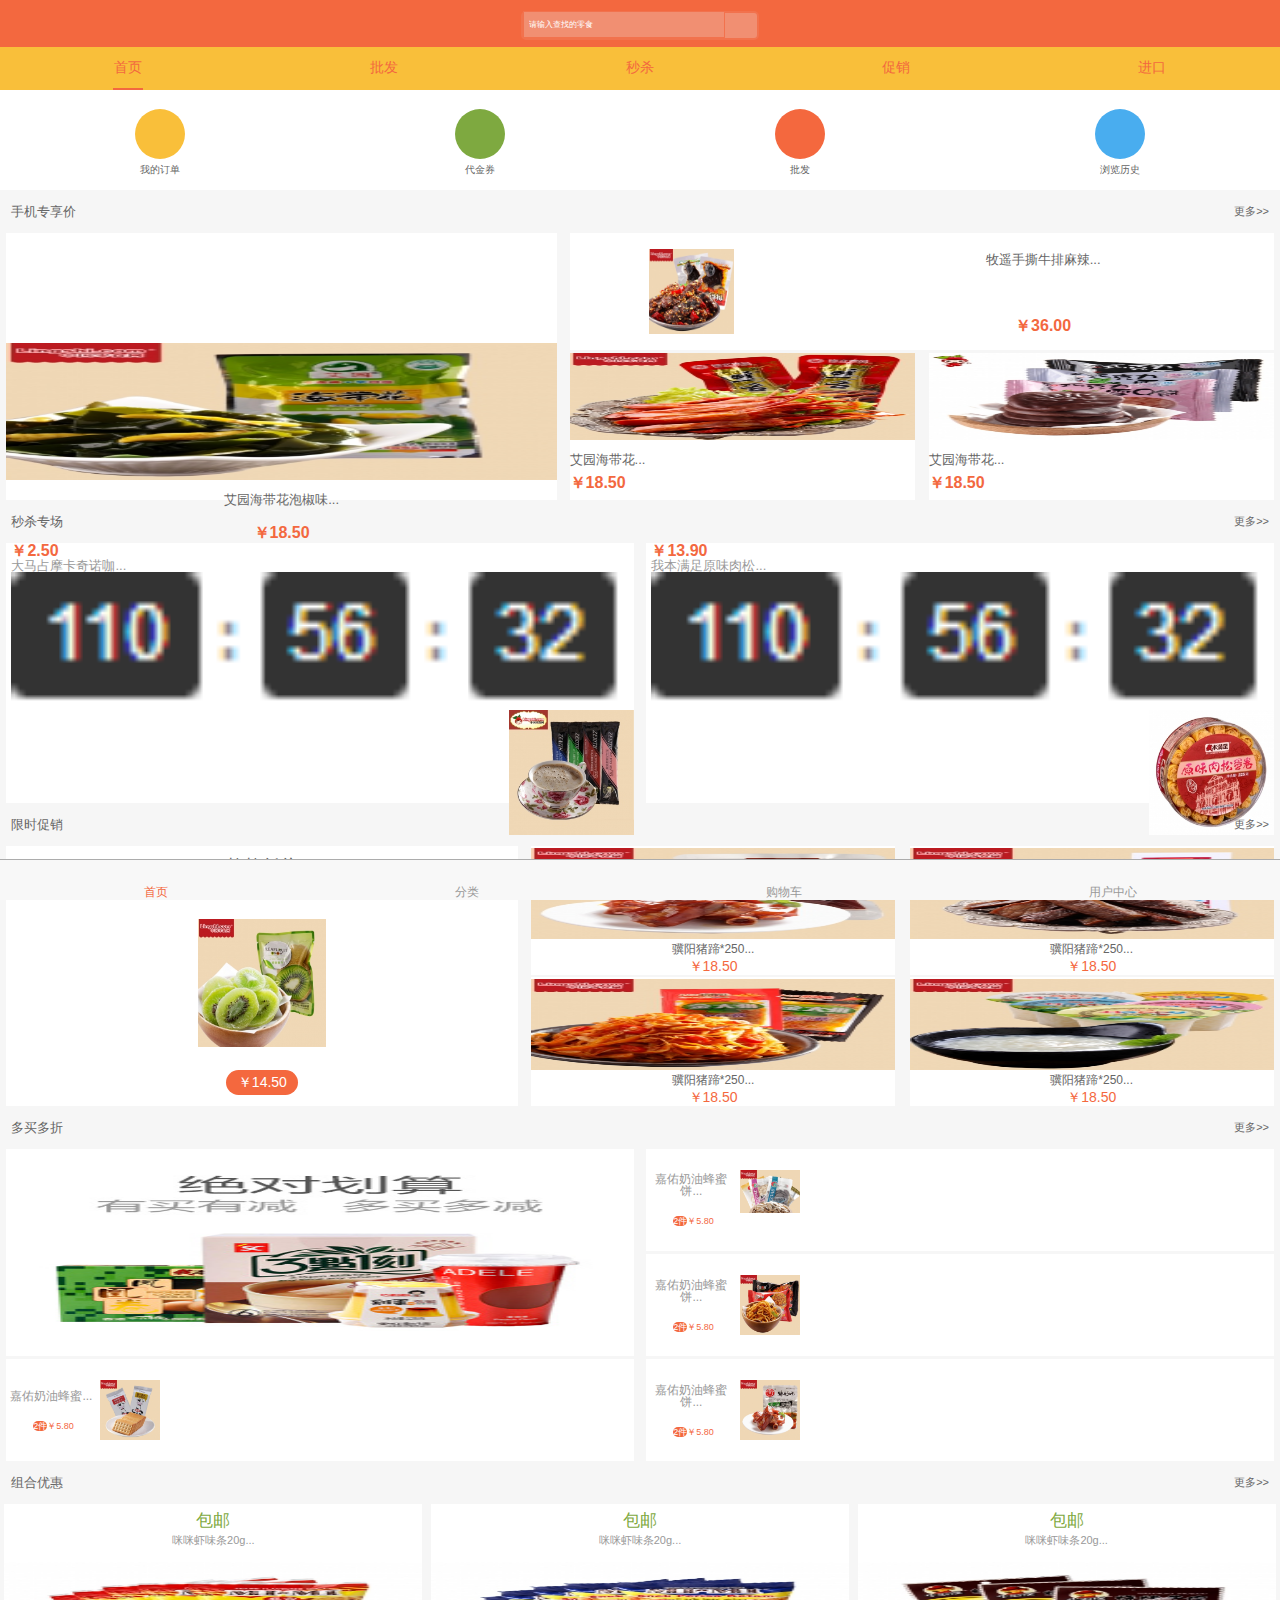
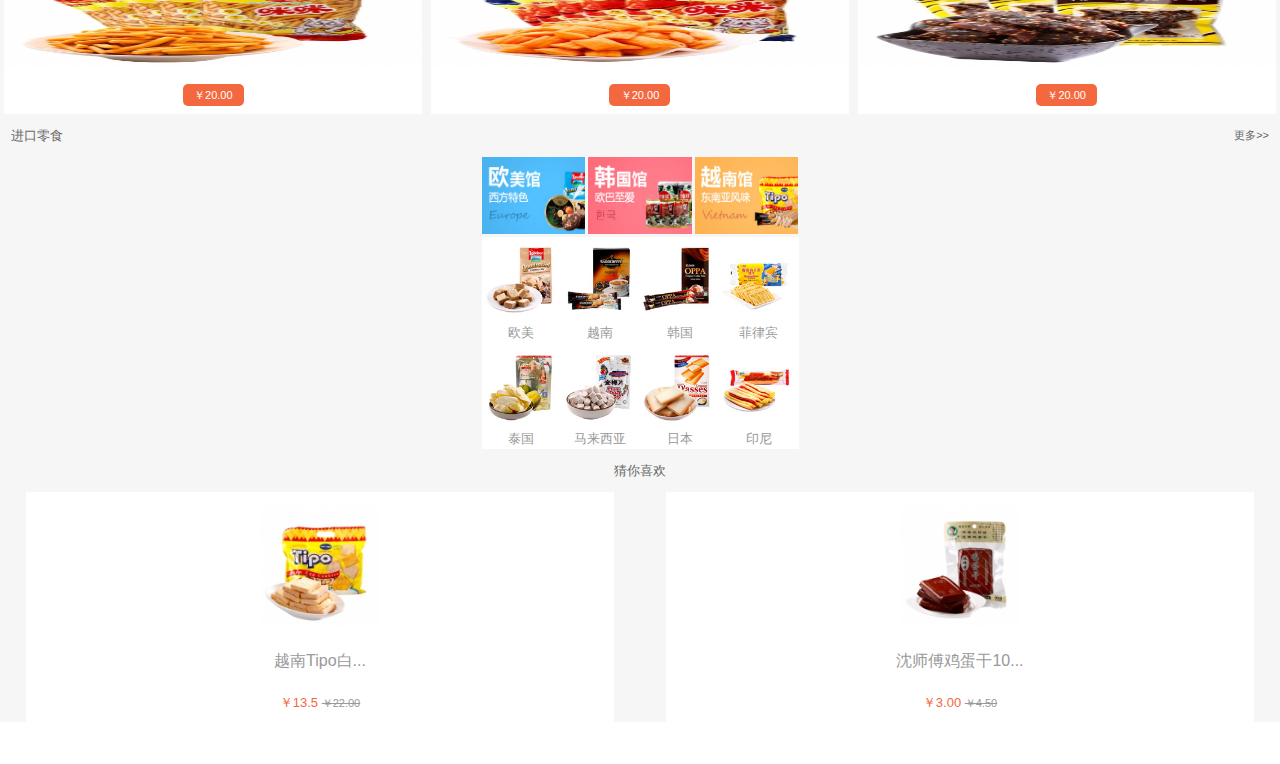
<file: index.html>
<!DOCTYPE html>
<html lang="en">
<head>
	<meta charset="UTF-8">
	<title>花生</title>
	<meta name="viewport" content="width=device-width,user-scalable=no,initial-scale=1.0,maximum-scale=1.0,minimum-scale=1.0">
	<meta http-equiv="X-UA-Compatible" content="ie=edge">
	<script src="js/rem.js"></script>
	<link rel="stylesheet" href="css/index.css">
	<link rel="shortcut icon" href="img/logo_2.ico">
</head>
<body>
	<!-- head 开始 -->
	<div class="head">
	    <div class="search">
	        <form >
	            <input type="text" placeholder="请输入查找的零食" >
	        </form> 
	   	    <a href="">
	   	       <i class="iconfont_1">&#xe68a;</i>
	   	    </a>
	    </div>
	</div>
	<!-- head 结束 -->

	<!-- tab栏 开始 -->
	<div class="tab">
		<a href="index.html">
			<i class="iconfont_3">&#xe605;</i>
			<p>首页</p>
		</a>
		<a href="classify.html">
			<i class="iconfont_3">&#xe60d;</i>
			<p>分类</p>
		</a>
		<a href="">
			<i class="iconfont_3">&#xe600;</i>
			<p>购物车</p>
		</a>
		<a href="my.html">
			<i class="iconfont_3">&#xe69b;</i>
			<p>用户中心</p>
		</a>
	</div>
	<!-- tab栏 结束 -->

	<!-- 导航 开始 -->
	<ul class="daohang">
		<a href="">首页</a>
		<a href="">批发</a>
		<a href="">秒杀</a>
		<a href="">促销</a>
		<a href="">进口</a>
	</ul>
	<ul class="daohang_yuan">
		<li>
			<a href="" id="huang">
				<i class="iconfont_2">&#xe632;</i>
			</a>
			<a href="">
				<p>我的订单</p>
			</a>
		</li>
		<li>
			<a href="">
				<i class="iconfont_2">&#xe641;</i>
			</a>
			<a href="">
				<p>代金券</p>
			</a>
		</li>
		<li>
			<a href=""id="hong">
				<i class="iconfont_2"  >&#xe619;</i>
			</a>
			<a href="">
				<p>批发</p>
			</a>
		</li>
		<li>
			<a href="" id="lan">
				<i class="iconfont_2">&#xe604;</i>
			</a>
			<a href="">
				<p>浏览历史</p>
			</a>
		</li>
	</ul>
	<!-- 导航 结束 -->

	<!-- 手机专享价 开始 -->
	<div class="zx">
		<ul class="zx_top">
		    <p>手机专享价</p>
			<a href=""> 更多&gt;&gt;</a>
		</ul>
		<ul class="zx_bottom">
			<a href="">
				<img src="img/images/haidai.jpg" alt="" class="zx_bottom_img">
				<p class="zx_bottom_p">艾园海带花泡椒味...</p>
				<i class="price">￥18.50</i>
			</a>
			<li>
				<span>
					<img src="img/images/niupai.jpg" alt="">
					<a>
						<p>牧遥手撕牛排麻辣...</p>
						<i class="price">￥36.00</i>
					</a>
					
				</span>
				<span>
					<a href="">
						<img src="img/images/yashe.jpg" alt="" class="zx_bottom_img bottomright">
				        <p class="zx_bottom_p">艾园海带花...</p>
				        <i class="price price_1">￥18.50</i>
					</a>
					<a href="">
						<img src="img/images/xuebing.jpg" alt="" class="zx_bottom_img bottomright">
				        <p class="zx_bottom_p">艾园海带花...</p>
				        <i class="price price_1">￥18.50</i>
					</a>
				</span>
			</li>
		</ul>
	</div>
	<!-- 手机专享价 结束 -->

	<!-- 秒杀专场 开始 -->
	<div class="miaosha">
		<ul class="zx_top">
		    <p>秒杀专场</p>
			<a href=""> 更多&gt&gt</a>
		</ul>
		<ul class="miaosha_bottom">
			<li>
				<a href="">￥2.50</a>
				<a href="">大马占摩卡奇诺咖...</a>
				<img src="img/images/time_51.png" alt="">
				<img src="img/images/kabuqinuo.jpg" alt="">
			</li>
			<li>
				<a href="">￥13.90</a>
				<a href="">我本满足原味肉松...</a>
				<img src="img/images/time_51.png" alt="">
				<img src="img/images/rousong.jpg" alt="">
			</li>
		</ul>	
		
	</div>
	<!-- 秒杀专场 结束 -->

	<!-- 限时促销 开始 -->
	<div class="cx">
		<ul class="zx_top">
		    <p>限时促销</p>
			<a href=""> 更多&gt&gt</a>
		</ul>
		<ul class="cx_bottom">
			<a class="cx_b_left">
				<span>
					<p>款款低价</p>
					<p>精选美味 超值选购</p>
				</span>
				<img src="img/images/qiyiguo.jpg" alt="">
				<p class="cx_price">￥14.50</p>
			</a>
			<li class="cx_b_right">
				<a class="cx_bottom_a">
					<img src="img/images/zhuti.jpg" alt="">
					<p>骥阳猪蹄*250...</p>
					<i>￥18.50</i>
				</a>
				<a class="cx_bottom_a">
					<img src="img/images/jindachuan.jpg" alt="">
					<p>骥阳猪蹄*250...</p>
					<i>￥18.50</i>
				</a>
				<a class="cx_bottom_a">
					<img src="img/images/niurou.jpg" alt="">
					<p>骥阳猪蹄*250...</p>
					<i>￥18.50</i>
				</a>
				<a class="cx_bottom_a">
					<img src="img/images/yiner.jpg" alt="">
					<p>骥阳猪蹄*250...</p>
					<i>￥18.50</i>
				</a>
				
			</li>
			
		</ul>
	</div>
	<!-- 限时促销 结束 -->

	<!-- 多买多折 开始 -->
	<div class="zhekou">
		<ul class="zx_top">
		    <p>多买多折</p>
			<a href=""> 更多&gt&gt</a>
		</ul>
		<ul class="zhekou_bottom">
			<li class="zk_b_left">
				<a href="">
					<img src="img/images/huasuan.jpg" alt="">
				</a>
				<a href="" class="zk_b">
					<span class="zk_left_box">
						<p>嘉佑奶油蜂蜜...</p>
						<p><i>2件</i>￥5.80</p>
					</span>
					<img src="img/images/bingan.jpg" alt="" class="zk_b_img">
				</a>
			</li>
			<li class="zk_b_right">
				<a href="" class="zk_b">
					<span class="zk_left_box">
						<p>嘉佑奶油蜂蜜饼...</p>
						<p><i>2件</i>￥5.80</p>
					</span>
					<img src="img/images/guazi.jpg" alt="" class="zk_b_img">
				</a>
				<a href="" class="zk_b">
					<span class="zk_left_box">
						<p>嘉佑奶油蜂蜜饼...</p>
						<p><i>2件</i>￥5.80</p>
					</span>
					<img src="img/images/fangbianmian.jpg" alt="" class="zk_b_img">
				</a>
				<a href="" class="zk_b">
					<span class="zk_left_box">
						<p>嘉佑奶油蜂蜜饼...</p>
						<p><i>2件</i>￥5.80</p>
					</span>
					<img src="img/images/zhuti_2.jpg" alt="" class="zk_b_img">
				</a>
			</li>
		</ul>
	</div>
	<!-- 多买多折 结束 -->

	<!-- 组合优惠 开始 -->
	<div class="youhui">
		<ul class="zx_top">
		    <p>组合优惠</p>
			<a href=""> 更多&gt&gt</a>
		</ul>
		<ul class="youhui_bottom">
			<a href="">
				<span>
					<p>包邮</p>
					<i>咪咪虾味条20g...</i>
				</span>
				<img src="img/images/mimi.jpg" alt="">
				<p class="youhui_price">￥20.00</p>
			</a>
			<a href="">
				<span>
					<p>包邮</p>
					<i>咪咪虾味条20g...</i>
				</span>
				<img src="img/images/mimi_lan.jpg" alt="">
				<p class="youhui_price">￥20.00</p>
			</a>
			<a href="">
				<span>
					<p>包邮</p>
					<i>咪咪虾味条20g...</i>
				</span>
				<img src="img/images/shaokao.jpg" alt="">
				<p class="youhui_price">￥20.00</p>
			</a>
		</ul>
	</div>
	<!-- 组合优惠 结束 -->

	<!-- 进口零食 开始 -->
	<div class="jk">
		<ul class="zx_top">
		    <p>进口零食</p>
			<a href=""> 更多&gt&gt</a>
		</ul>
		<div class="jk_bottom">
			<ul class="jk_b">
				<li class="jk_b_center">
					<a href="">
						<img src="img/images/oumei.png" alt="">
					</a>
					<a href="">
						<img src="img/images/hangou.png" alt="">
					</a>
					<a href="">
						<img src="img/images/yuenan.png" alt="">
					</a>
				</li>
				<li class="jk_b_bottom">
					<a href="">
						<img src="img/images/jk1.png" alt="">
						<p>欧美</p>
					</a>
					<a href="">
						<img src="img/images/jk2.png" alt="">
						<p>越南</p>
					</a>
					<a href="">
						<img src="img/images/jk3.png" alt="">
						<p>韩国</p>
					</a>
					<a href="">
						<img src="img/images/jk4.png" alt="">
						<p>菲律宾</p>
					</a>
					<a href="">
						<img src="img/images/jk5.png" alt="">
						<p>泰国</p>
					</a>
					<a href="">
						<img src="img/images/jk6.png" alt="">
						<p>马来西亚</p>
					</a>
					<a href="">
						<img src="img/images/jk7.png" alt="">
						<p>日本</p>
					</a>
					<a href="">
						<img src="img/images/jk8.png" alt="">
						<p>印尼</p>
					</a>
				</li>
			</ul>
		</div>
	</div>
	<!-- 进口零食 结束 -->

	<!-- 猜你喜欢 开始 -->
	<div class="guess">
		<ul class="zx_top">
		    <p class="like">猜你喜欢</p>
		</ul>
		<ul class="guess_bottom">
			<a href="">
				<img src="img/images/weihua.jpg" alt="">
				<p>越南Tipo白...</p>
				<span>￥13.5 <i>￥22.00</i></span>
			</a>
			<a href="">
				<img src="img/images/jidan.jpg" alt="">
				<p>沈师傅鸡蛋干10...</p>
				<span>￥3.00 <i>￥4.50</i></span>
			</a>
		</ul>
	</div>
	<!-- 猜你喜欢 结束 -->

</body>
</html>
</file>
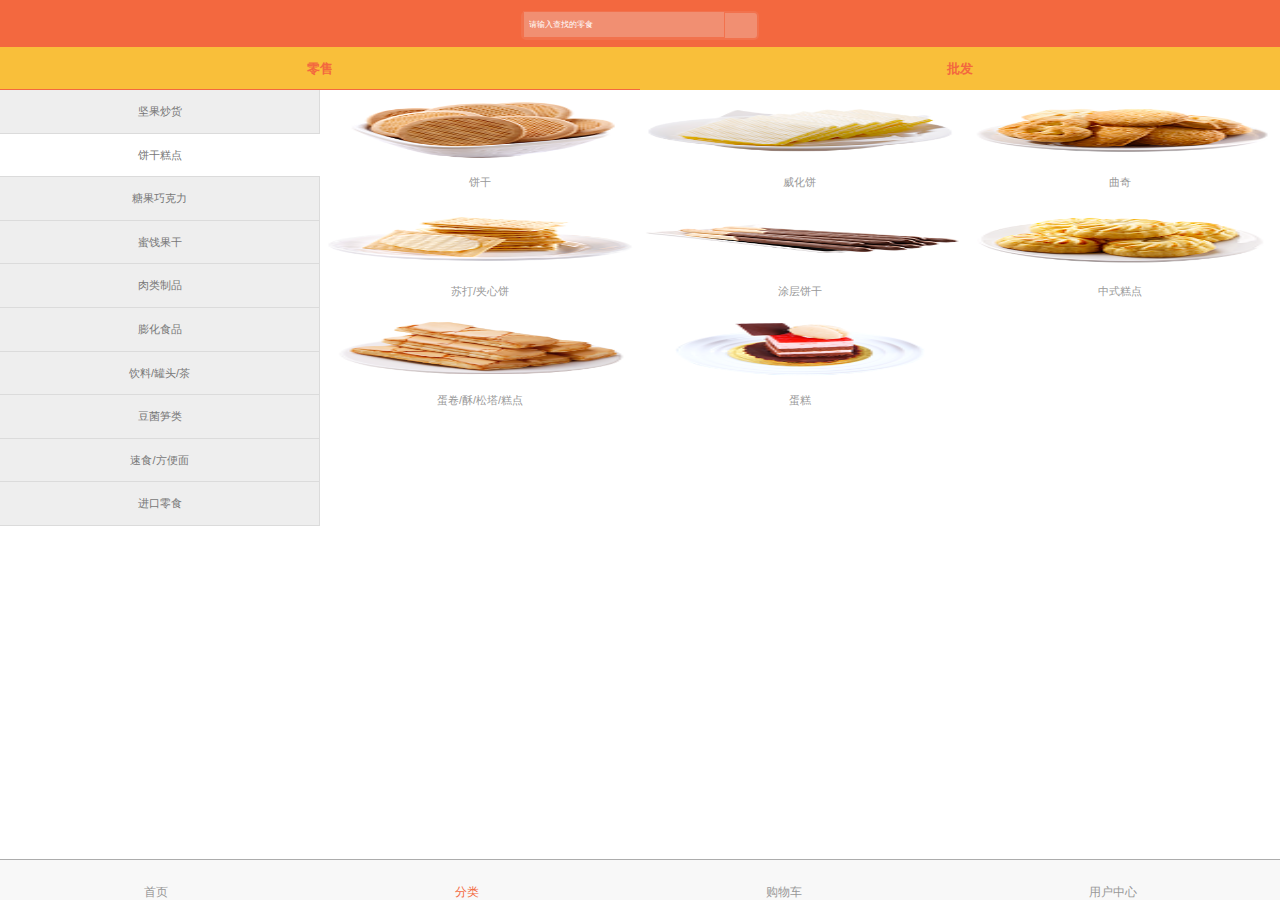
<file: classify.html>
<!DOCTYPE html>
<html lang="en">
<head>
	<meta charset="UTF-8">
	<title>花生计划 分类</title>
	<link rel="stylesheet" href="css/classify.css">
	<meta name="viewport" content="width=device-width,user-scalable=no,initial-scale=1.0,maximum-scale=1.0,minimum-scale=1.0">
	<meta http-equiv="X-UA-Compatible" content="ie=edge">
	<script src="js/rem.js"></script>
</head>
<body>
	<!-- tab -->
	<div class="tab">
		<a href="index.html">
			<i class="iconfont_3">&#xe605;</i>
			<p>首页</p>
		</a>
		<a href="">
			<i class="iconfont_3">&#xe60d;</i>
			<p>分类</p>
		</a>
		<a href="">
			<i class="iconfont_3">&#xe600;</i>
			<p>购物车</p>
		</a>
		<a href="my.html">
			<i class="iconfont_3">&#xe69b;</i>
			<p>用户中心</p>
		</a>
	</div>
	<!-- tab end -->

	<!-- header -->
	<div class="head">
	    <div class="search">
	        <form >
	            <input type="text" placeholder="请输入查找的零食" >
	        	<!-- <p>请输入查找的零食</p> -->
	        </form> 
	   	    <a href="">
	   	       <i class="iconfont_1">&#xe68a;</i>
	   	    </a>
	    </div>
	</div>
	<!-- header end -->

    <!-- section_top  -->
    <section class="section_top">
    	<p>零售</p>
    	<p>批发</p>
    </section>
    <!-- section_top end -->

    <!-- section_center -->
    <section class="section_center">
    	<!-- aside -->
    	<aside>
    		<ul>
    			<li>
    				<a href="" class="aside_a">坚果炒货</a>
    			</li>
    		</ul>
    		<ul>
    			<li>
    				<a href="" class="aside_a" id="binggan">饼干糕点</a>
    			</li>
    		</ul>
    		<ul>
    			<li>
    				<a href="" class="aside_a">糖果巧克力</a>
    			</li>
    		</ul>
    		<ul>
    			<li>
    				<a href="" class="aside_a">蜜饯果干</a>
    			</li>
    		</ul>
    		<ul>
    			<li>
    				<a href="" class="aside_a">肉类制品</a>
    			</li>
    		</ul>
    		<ul>
    			<li>
    				<a href="" class="aside_a">膨化食品</a>
    			</li>
    		</ul>
    		<ul>
    			<li>
    				<a href="" class="aside_a">饮料/罐头/茶</a>
    			</li>
    		</ul>
    		<ul>
    			<li>
    				<a href="" class="aside_a">豆菌笋类</a>
    			</li>
    		</ul>
    		<ul>
    			<li>
    				<a href="" class="aside_a">速食/方便面</a>
    			</li>
    		</ul>
    		<ul>
    			<li>
    				<a href="" class="aside_a">进口零食</a>
    			</li>
    		</ul>
    	</aside>
    	<!-- aside end -->

    	<!-- section_right -->
    	<section class="section_right">
    		<ul>
    			<a href="list.html">
    				<img src="img/images/classify_1.png" alt="">
    				<p>饼干</p>
    			</a>
    		</ul>
    		<ul>
    			<a href="">
    				<img src="img/images/classify_2.png" alt="">
    				<p>威化饼</p>
    			</a>
    		</ul>
    		<ul>
    			<a href="">
    				<img src="img/images/classify_3.png" alt="">
    				<p>曲奇</p>
    			</a>
    		</ul>
    		<ul>
    			<a href="">
    				<img src="img/images/classify_4.png" alt="">
    				<p>苏打/夹心饼</p>
    			</a>
    		</ul>
    		<ul>
    			<a href="">
    				<img src="img/images/classify_5.png" alt="">
    				<p>涂层饼干</p>
    			</a>
    		</ul>
    		<ul>
    			<a href="">
    				<img src="img/images/classify_6.png" alt="">
    				<p>中式糕点</p>
    			</a>
    		</ul>
    		<ul>
    			<a href="">
    				<img src="img/images/classify_7.png" alt="">
    				<p>蛋卷/酥/松塔/糕点</p>
    			</a>
    		</ul>
    		<ul>
    			<a href="">
    				<img src="img/images/classify_8.png" alt="">
    				<p>蛋糕</p>
    			</a>
    		</ul>

    	</section>
    	<!-- section_right end -->
    </section>
    <!-- section_center end-->
	
</body>
</html>
</file>
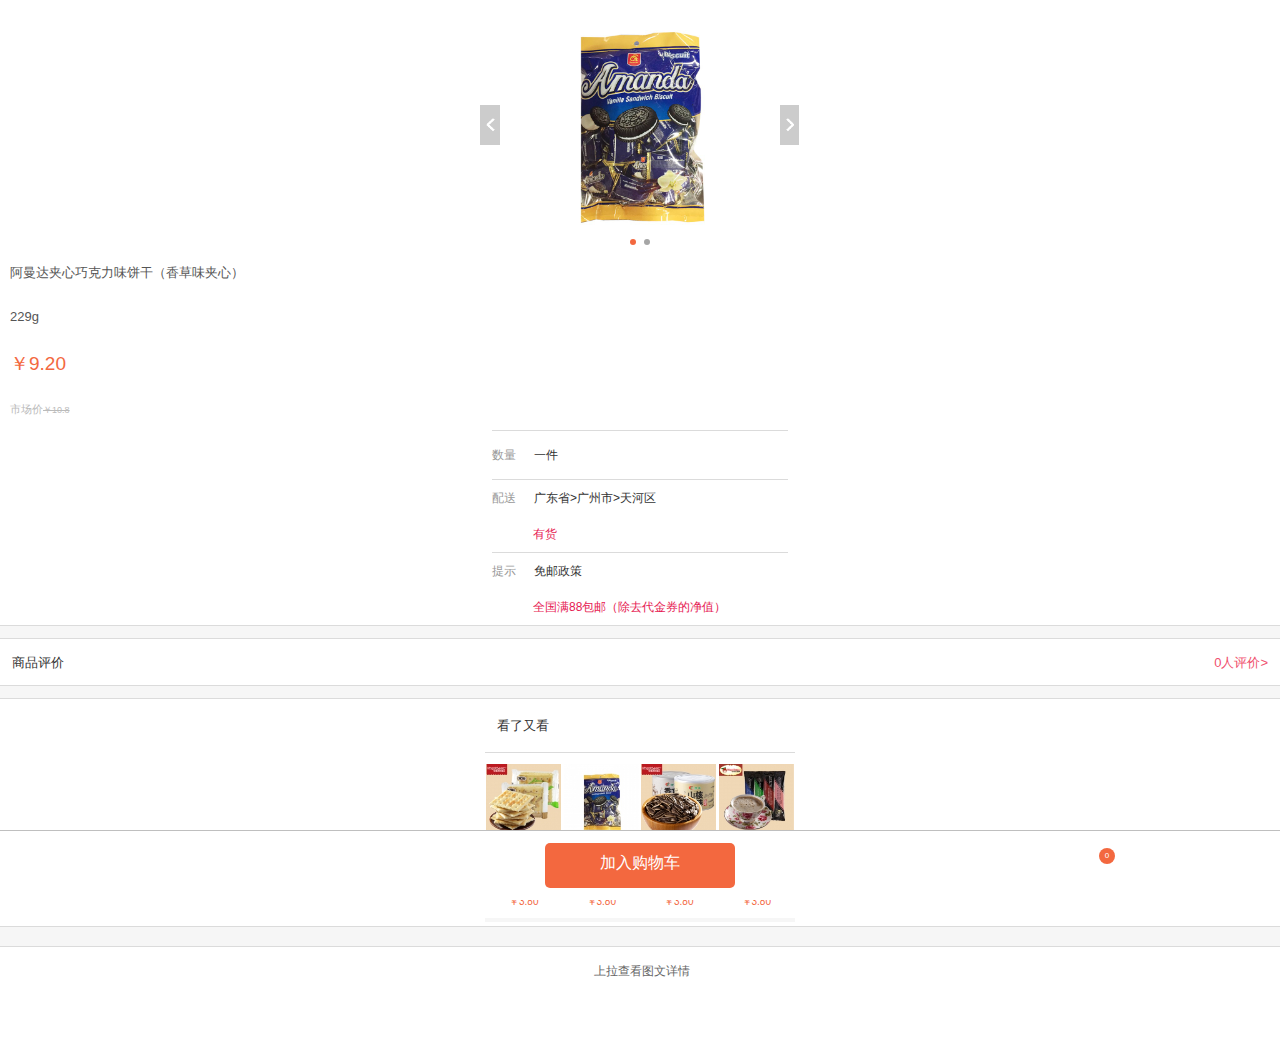
<file: detail.html>
<!DOCTYPE html>
<html lang="en">
<head>
	<meta charset="UTF-8">
	<title>花生计划 商品详情</title>
	<link rel="stylesheet" href="css/detail.css">
	<meta name="viewport" content="width=device-width,user-scalable=no,initial-scale=1.0,maximum-scale=1.0,minimum-scale=1.0">
	<meta http-equiv="X-UA-Compatible" content="ie=edge">
	<script src="js/rem.js"></script>
</head>
<body>
    
	<!-- banner -->
	<a name="top"></a>
	<div class="banner">
		<div class="banner_img">
		    <a href="">
			    <img src="img/images/detail_2.jpg" alt="">
		    </a>
		    <a href="">
			    <img src="img/images/detail_1.jpg" alt="">
		    </a>
		    <div class="dian">
		    	<div class="dian1"></div>
		    	<div class="dian1"></div>
		    </div>
		    <div class="jiantou_left">
		    	<img src="img/images/jtqian_left.png" alt="">
		    </div>
		    <div class="jiantou_right">
		    	<img src="img/images/jtqian_right.png" alt="">
		    </div> 
        </div>
        <a href="list.html" class="back">
		    	<i class="iconfont_1">&#xe6c1;</i>
		</a>
	</div>
	
	<!-- banner end -->

	 <!-- footer -->
    <footer>
    	<ul class="left">
    		<a href="">
    			<i class="iconfont_2">&#xe74b;</i>
    		</a>
    	</ul>
    	<a href="" class="center">
    		<p>加入购物车</p>
    	</a>
    	<a href="" class="right">
    		<i class="iconfont_2">&#xe634;</i>
    		<span>0</span>
    	</a>
    </footer>
    <!-- footer end -->

    <!-- section_top -->
    <section class="section_top">
    	<p>阿曼达夹心巧克力味饼干（香草味夹心）</p>
    	<p>229g</p>
    	<p>￥9.20</p>
    	<p>市场价<i>￥10.8</i></p>
    </section>
    <!-- section_top end -->

    <!-- section_center -->
    <section class="section_center">
    	<a href="" class="list_1">
    		<li class="list_1_left">
    			<p>数量</p>
    			<p>一件</p>
    		</li>
    		<li class="list_1_right">
    			<i class="iconfont_3">&#xe61e;</i>
    		</li>
    	</a>
    	<a href="" class="list_1 list_2">
    		<li class="list_1_left">
    			<p>配送</p>
    			<p>广东省&gt;广州市&gt;天河区</p>
    		</li>
    		<p>有货</p>
    	</a>
    	<ul class="list_1 list_2">
    		<li class="list_1_left">
    			<p>提示</p>
    			<p>免邮政策</p>
    		</li>
    		<p>全国满88包邮（除去代金券的净值）</p>
    	</ul>
    </section>
    <!-- section_center end -->

    <!-- section_bottom -->
    <section class="section_bottom">
    	<a href="" class="list_3">
    		<p>商品评价</p>
    		<p>0人评价&gt;</p>
    	</a>
    	<ul class="look">
    		<li class="looklook">
    			<p>看了又看</p>
    		</li>
    		<li class="ll">
    			<a href="">
    				<img src="img/images/look_1.jpg" alt="">
    				<p>口口妙木糖醇</p>
    				<p>￥3.80</p>
    			</a>
    			<a href="">
    				<img src="img/images/look_2.jpg" alt="">
    				<p>口口妙木糖醇</p>
    				<p>￥3.80</p>
    			</a>
    			<a href="">
    				<img src="img/images/look_3.jpg" alt="">
    				<p>口口妙木糖醇</p>
    				<p>￥3.80</p>
    			</a>
    			<a href="">
    				<img src="img/images/look_4.jpg" alt="">
    				<p>口口妙木糖醇</p>
    				<p>￥3.80</p>
    			</a>
    		</li>
    	</ul>
    </section>
    <!-- section_bottom end -->

    <!-- section_last -->
    <section class="section_last">
    	<a href="">
    	    <div class="text">
    	    	<i class="iconfont_4">&#xe606;</i>
    	    	<p>上拉查看图文详情</p>
    	    </div>
    	</a>
    </section>
    <!-- section_last end -->

    <!-- backtop -->
    <div class="backtop">
    	<a href="#top">
    		<i class="iconfont_5">&#xe62a;</i>
    	</a>
    </div>
    <!-- backtop end -->
</body>
</html>
</file>
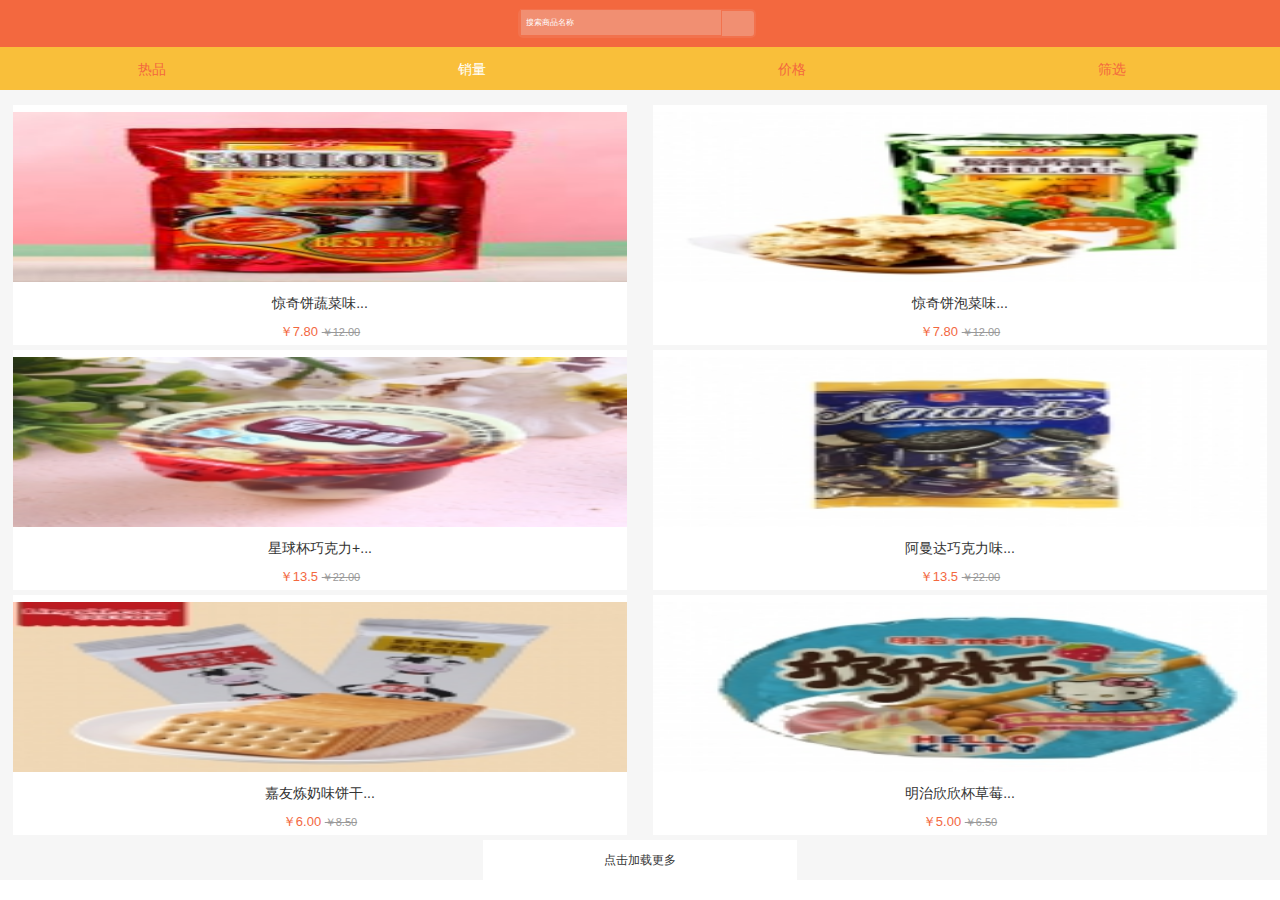
<file: list.html>
<!DOCTYPE html>
<html lang="en">
<head>
	<meta charset="UTF-8">
	<title>花生计划 饼干</title>
	<link rel="stylesheet" href="css/list.css">
	<meta name="viewport" content="width=device-width,user-scalable=no,initial-scale=1.0,maximum-scale=1.0,minimum-scale=1.0">
	<meta http-equiv="X-UA-Compatible" content="ie=edge">
	<script src="js/rem.js"></script>
</head>
<body>
	<!-- header -->
	<div class="head">
	     <a href="classify.html">
	    	<i class="iconfont_3">&#xe602;</i>
	    </a>
	    <div class="search">
	        <form >
	            <input type="text" placeholder="搜索商品名称" >
	        	<!-- <p>请输入查找的零食</p> -->
	        </form> 
	   	    <a href="">
	   	       <i class="iconfont_1">&#xe68a;</i>
	   	    </a>
	    </div>
	    <a href="">
	    	<i class="iconfont_2">&#xe634;</i>
	    </a>
	</div>
	<!-- header end -->

    <!-- section_top  -->
    <section class="section_top">
    	<a href="">
    		<p>热品</p>
    		<span>
    			<i class="iconfont_4">&#xe603;</i>
    		</span>	
    	</a>
    	<a href="">
    		<p id="xiaoliang">销量</p>
    		<span>
    			<i class="iconfont_4 xl">&#xe603;</i>
    		</span>	
    	</a>
    	<a href="">
    		<p>价格</p>
    		<span>
    			<i class="iconfont_4">&#xe621;</i>
    		</span>	
    	</a>
    	<a href="">
    		<p>筛选</p>
    		<span>
    			<i class="iconfont_4">&#xe613;</i>
    		</span>	
    	</a>
    </section>
    <!-- section_top end -->

    <!-- section_center -->
   <!--  <section class="section_center">
    	<ul>
    		<a href="">
    			<img src="" alt="">
    		</a>
    	</ul>
    	<ul>
    		
    	</ul>
    </section> -->
    <div class="guess">
			<a href="">
				<img src="img/images/list_1.jpg" alt="">
				<p>惊奇饼蔬菜味...</p>
				<span>￥7.80 <i>￥12.00</i></span>
			</a>
			<a href="">
				<img src="img/images/list_2.jpg" alt="">
				<p>惊奇饼泡菜味...</p>
				<span>￥7.80 <i>￥12.00</i></span>
			</a>
			<a href="">
				<img src="img/images/list_3.jpg" alt="">
				<p>星球杯巧克力+...</p>
				<span>￥13.5 <i>￥22.00</i></span>
			</a>
			<a href="detail.html">
				<img src="img/images/list_7.jpg" alt="">
				<p>阿曼达巧克力味...</p>
				<span>￥13.5 <i>￥22.00</i></span>
			</a>
			<a href="">
				<img src="img/images/list_5.jpg" alt="">
				<p>嘉友炼奶味饼干...</p>
				<span>￥6.00 <i>￥8.50</i></span>
			</a>
			<a href="">
				<img src="img/images/list_6.jpg" alt="">
				<p>明治欣欣杯草莓...</p>
				<span>￥5.00 <i>￥6.50</i></span>
			</a>
			<div class="footer">
				<p>点击加载更多</p>
			</div>
	</div>
    <!-- section_center end -->
    

</body>
</html>
</file>
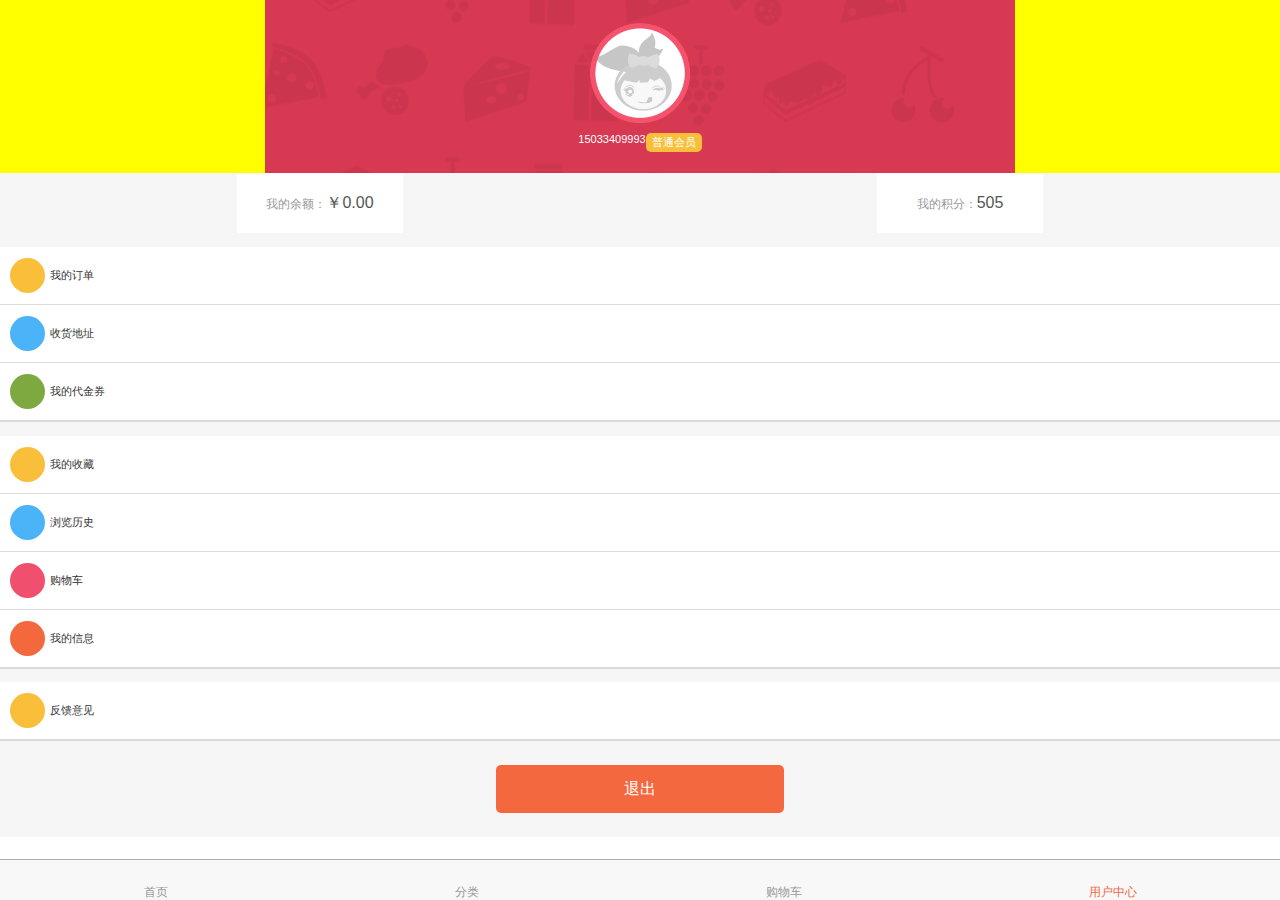
<file: my.html>
<!DOCTYPE html>
<html lang="en">
<head>
	<meta charset="UTF-8">
	<title>花生计划 用户中心</title>
	<meta name="viewport" content="width=device-width,user-scalable=no,initial-scale=1.0,maximum-scale=1.0,minimum-scale=1.0">
	<meta http-equiv="X-UA-Compatible" content="ie=edge">
	<script src="js/rem.js"></script>
	<link rel="stylesheet" href="css/my.css">
</head>
<body>
	<!-- tab -->
	<div class="tab">
		<a href="index.html">
			<i class="iconfont_3">&#xe605;</i>
			<p>首页</p>
		</a>
		<a href="classify.html">
			<i class="iconfont_3">&#xe60d;</i>
			<p>分类</p>
		</a>
		<a href="">
			<i class="iconfont_3">&#xe600;</i>
			<p>购物车</p>
		</a>
		<a href="my.html">
			<i class="iconfont_3">&#xe69b;</i>
			<p>用户中心</p>
		</a>
	</div>
	<!-- tab end -->

	<!-- header -->
	<header>
		<div class="header_top">
		    <ul class="header_top_img">
		        <li>
		        	<img src="img/images/touxiang.png" alt="">
                    <span class="user">
                    	<p class="num">15033409993</p>
		    		    <i class="huiyuan">普通会员</i>
                    </span>  	
		        </li>
            </ul>
		</div>
		<div class="header_bottom">
			<ul class="header_l">
				<p>我的余额：<span>￥0.00</span></p>
			</ul>
			<ul class="header_l">
				<p>我的积分：<span>505</span></p>
			</ul>
		</div>
	</header>
	<!-- header end -->

	<!-- section -->
	<section>
		<ul class="list">
		    <li>
		   	     <a class="list_icon">
				     <i class="iconfont">&#xe632;</i>
			     </a>
			     <a>我的订单</a>
		    </li>
			<a href="" class="list_jiantou">
				<i class="iconfont_1">&#xe61e;</i>
			</a>
		</ul>
		<ul class="list">
		    <li>
		    	<a class="list_icon" id="icon1">
				     <i class="iconfont">&#xe601;</i>
			    </a>
			    <a>收货地址</a>
		    </li>
			<a href="" class="list_jiantou">
				<i class="iconfont_1">&#xe61e;</i>
			</a>
		</ul>
		<ul class="list">
		    <li>
		    	<a class="list_icon" id="icon2">
				    <i class="iconfont">&#xe641;</i>
			    </a>
			    <a>我的代金券</a>
		    </li>
			<a href="" class="list_jiantou">
				<i class="iconfont_1">&#xe61e;</i>
			</a>
		</ul>
	</section>
	<!-- section end -->

	<!-- section_1 -->
	<section class="section_1">
		<ul class="list">
		    <li>
		    	<a class="list_icon">
				    <i class="iconfont">&#xe60f;</i>
			    </a>
			    <a>我的收藏</a>
		    </li>
			<a href="" class="list_jiantou">
				<i class="iconfont_1">&#xe61e;</i>
			</a>
		</ul>
		<ul class="list">
		    <li>
		    	<a class="list_icon" id="icon3">
				    <i class="iconfont">&#xe604;</i>
			    </a>
			    <a>浏览历史</a>
		    </li>
			<a href="" class="list_jiantou">
				<i class="iconfont_1">&#xe61e;</i>
			</a>
		</ul>
		<ul class="list">
		    <li>
		    	<a class="list_icon" id="icon4">
				    <i class="iconfont">&#xe600;</i>
			    </a>
			    <a>购物车</a>
		    </li>
			<a href="" class="list_jiantou">
				<i class="iconfont_1">&#xe61e;</i>
			</a>
		</ul>
		<ul class="list">
		    <li>
		    	<a class="list_icon" id="icon5">
				    <i class="iconfont">&#xe6b9;</i>
			    </a>
			    <a>我的信息</a>
		    </li>
			<a href="" class="list_jiantou">
				<i class="iconfont_1">&#xe61e;</i>
			</a>
		</ul>
	</section>
	<!-- section_1 end -->

	<!-- section_2 -->
	<section class="section_3">
		<ul class="list">
		    <li>
		    	<a class="list_icon">
				    <i class="iconfont">&#xe6e4;</i>
			    </a>
			    <a>反馈意见</a>
		    </li>
			<a href="" class="list_jiantou">
				<i class="iconfont_1">&#xe61e;</i>
			</a>
		</ul>
	</section>
	<!-- section_2 end -->

	<!-- footer -->
	<footer>
		<a href="" class="out">
			<p>退出</p>
		</a>
	</footer>
	<!-- footer end -->
</body>
</html>
</file>
<file: css/index.css>
/* * @Author: Admin
* @Date:   2018-01-04 17:14:04
* @Last Modified by:   Admin
* @Last Modified time: 2018-01-06 22:14:22
*/ 
@import url("base.css");

@font-face {
  font-family: 'iconfont';  /* project id 531110 */
  src: url('https://at.alicdn.com/t/font_531110_vofvua377p7m0a4i.eot');
  src: url('https://at.alicdn.com/t/font_531110_vofvua377p7m0a4i.eot?#iefix') format('embedded-opentype'),
  url('https://at.alicdn.com/t/font_531110_vofvua377p7m0a4i.woff') format('woff'),
  url('https://at.alicdn.com/t/font_531110_vofvua377p7m0a4i.ttf') format('truetype'),
  url('https://at.alicdn.com/t/font_531110_vofvua377p7m0a4i.svg#iconfont') format('svg');
}


.head{
	width: 100%;
	height: 0.47rem;
	background: #f3683f;
	overflow: hidden;
}
.search{
	width: 2.34rem;
	height: 0.25rem;
	border: 0.02rem solid #f2724d;
	border-radius: 0.05rem;
	background: #f18f72;
	margin: 0.11rem auto 0;
	display: flex;
}
input{
    width: 2.02rem;
    height: 0.27rem;
    border: 0.01rem solid #f2724d;
    font-size: 0.08rem;
    color: #fff;
    font-weight: 400;
    line-height: 0.23rem;
    margin-top: -0.1rem; 
    background:  #f18f72;
    padding-left: 0.05rem;
    box-sizing: border-box;
}
::-webkit-input-placeholder {
    color:#fff;
}
::-moz-placeholder {
    color:#fff;
}
::-ms-input-placeholder {
       color:#fff;
} 
.iconfont_1{
	font-family: iconfont;
	font-style: normal;
	font-size: 0.14rem;
	display: block;
	width: 0.25rem;
	height: 0.25rem;
	color: #fff;
	line-height: 0.25rem;
	text-align: center;
}
/* head 结束 */

/* tab栏 开始 */
.tab{
	width: 100%;
	height: 0.40rem;
	background: #f8f8f8;
	border-top: 1px solid #acacac;
	position: fixed;
	bottom: 0;
	display: flex;
	justify-content: space-around;
	align-items: center;
}
.tab a{
	display: block;
	width: auto;
	height: auto;
	display: flex;
	flex-direction: column;
	align-items: center;
	justify-content: space-between;
}
.iconfont_3{
	width: auto;
	height: auto;
	font-size: 0.20rem;
	color: #666;
    font-family: iconfont;
    font-style: normal;
}
.tab a p{
	width: auto;
	height: 0.14rem;
	line-height: 0.14rem;
	font-size: 0.12rem;
	color: #999;
}
.tab a:first-child p{
	color: #f3683f;
}
.tab a:first-child i{
	color: #f3683f;
}
/* tab栏 结束 */

/* 导航 开始 */
.daohang{
	width: 100%;
	height: 0.43rem;
	background: #f9bf3a;
	display: flex;
	justify-content: space-around;
}
.daohang a{
	display: block;
	width: 0.3rem;
	height: 0.43rem;
	font-size: 0.14rem;
	color: #f3683f;
	line-height: 0.4rem;
	text-align: center;
	box-sizing: border-box;
}
.daohang a:first-child{
	border-bottom: 0.02rem solid #f3683f;
}
.daohang_yuan{
	width: 100%;
	height: 1rem;
	overflow: hidden;
	display: flex;
	justify-content: space-around;
}
.daohang_yuan li{
	width: 0.66rem;
	height: 100%;
	overflow: hidden;
	display: flex;
	flex-direction: column;
	align-items: center;
}
.daohang_yuan li a:first-child{
	display: block;
	width: 0.5rem;
	height: 0.5rem;
	background: #7ea940;
	border-radius: 50%;
	margin: 0.19rem auto 0;
	display: flex;	
	justify-content: space-around;
}
.iconfont_2{
	width: auto;
	height: auto;
	font-size: 0.25rem;
	color: #fff;
    font-family: iconfont;
    font-style: normal;
    align-self: center;
}
.daohang_yuan li a:last-child p{
    width: auto;
    height: 0.12rem;
    font-size: 0.1rem;
    color: #666;
    padding-top: 0.04rem;
}
#huang{
	background: #f9bf3a;
}
#hong{
	background: #f4683e;
}
#lan{
	background: #49adef;
}
#lan .iconfont_2{
	font-size: 0.35rem;
}
/* 导航 结束 */

/* 手机专享价 开始 */
.zx{
	width: 100%;
	height: auto;
}
.zx_top{
	width: 100%;
	height: 0.43rem;
	background: #f6f6f6;
	padding: 0 0.11rem 0 0.11rem;
	display: flex;
	justify-content: space-between;
	align-items: center;
	box-sizing: border-box;
}
.zx_top p{
	width: auto;
	height: 0.13rem;
	color: #666;
	font-size: 0.13rem;
	line-height: 0.13rem;
	font-weight: 300;
}
.zx_top a{
	display: block;
	width: auto;
	height: 0.11rem;
	font-size: 0.11rem;
	color: #666;
	line-height: 0.11rem;
}
.zx_bottom{
	width: 100%;
	height: 2.67rem;
	background: #f6f6f6;
	display: flex;
	justify-content: space-around;
}
.zx_bottom a{
	display: block;
	width: 43%;
	height: 100%;
	background: #fff;
	display: flex;
	flex-direction: column;
	align-items: center;
}
.zx_bottom_img{
	display: block;
	width: 100%;
	height: 1.37rem;
	margin-top: 20%;
}
.zx_bottom_p{
	width: auto;
	height: auto;
	margin-top: 0.1rem;
    font-size: 0.13rem;
    line-height: 0.2rem;
    color: #666;
}
 .price{
	display: block;
	width: auto;
	height: 0.16rem;
	margin-top: 0.15rem;
	font-size: 0.16rem;
	color: #f3683f;
	font-style: normal;
	line-height: 0.16rem;
	font-weight: 700;
}
.zx_bottom li:last-child{
	width: 55%;
	height: 100%;
	background: #f6f6f6;
	display: flex;
	flex-direction: column;
	justify-content: space-between;
}
.zx_bottom li:last-child span:first-child{
	display: block;
	width: 100%;
	height: 44%;
	background: #fff;
	display: flex;
	align-items: center;
	justify-content: space-around;
}
.zx_bottom li:last-child span:first-child a{
	display: flex;
	flex-direction: column;
	justify-content: space-around;
}
.zx_bottom li:last-child span:first-child img{
	display: block;
	width: 0.85rem;
	height: 0.85rem;
}
.zx_bottom li:last-child span:first-child p{
	width: auto;
	height: auto;
	/* margin-top: 0.1rem; */
    font-size: 0.13rem;
    line-height: 0.20rem;
    color: #666;
}
.zx_bottom li:last-child span:last-child{
	display: block;
	width: 100%;
	height: 55%;
	background: #f6f6f6;
	display: flex;
	justify-content: space-between;
}
.zx_bottom li:last-child span:last-child a{
	display: block;
	width: 49%;
	height: 100%;
	background: #fff;
}
.bottomright{
	height: 0.87rem;
	margin-top: 0;
}
.price_1{
	margin-top:0.05rem;
}
/* 手机专享价 结束 */

/* 秒杀专场 开始 */
.miaosha{
	width: 100%;
	height: auto;
}
.miaosha_bottom{
	width: 100%;
	height: 2.6rem;
	background: #f6f6f6;
	display: flex;
	justify-content: space-around;
}
.miaosha_bottom li{
	width: 49%;
	height: 100%;
	background: #fff;
	padding-left: 0.05rem;
	box-sizing: border-box;
	display: flex;
	flex-direction: column;
	justify-content: space-around;
}
.miaosha_bottom li a:first-child{
	width: auto;
	height: 0.16rem;
	line-height: 0.16rem;
	font-size: 0.16rem;
	color: #f3683f;
	font-weight: 700;
}
.miaosha_bottom li a:nth-child(2){
	width: auto;
	height: 0.13rem;
	line-height: 0.13rem;
	font-size: 0.13rem;
	color: #999;
}
.miaosha_bottom li img:last-child{
	display: block;
	width: 1.25rem;
	height: 1.25rem;
    align-self: flex-end;
}
/* 秒杀专场 结束 */

/* 限时促销 开始 */
.cx{
	width: 100%;
	height: auto;
}
.cx_bottom{
	width: 100%;
	height: 2.60rem;
	background: #f6f6f6;
	display: flex; 
    justify-content: space-around;
}
.cx_b_left{
	display: block;
	width: 40%;
	height: 100%;
	background: #fff;
	display: flex;
	flex-direction: column;
	align-items: center;
	justify-content: space-around;
}
.cx_b_left span{
	display: flex;
	flex-direction: column;
	align-items: center;
}
.cx_b_left span p:first-child{
	width: auto;
	height: 0.18rem;
	font-size: 0.18rem;
	line-height: 0.18rem;
	color: #666;
}
.cx_b_left span p:last-child{
	width: auto;
	height: 0.12rem;
	font-size: 0.12rem;
	line-height: 0.12rem;
	color: #999;
	margin-top: 0.09rem;
}
.cx_b_left img{
	width: 1.28rem;
	height: 1.28rem;
	display: block;
} 
.cx_price{
	width: 0.72rem;
	height: 0.25rem;
	border-radius: 0.15rem;
	background: #f4683e;
	font-size: 0.14rem;
	line-height: 0.25rem;
	text-align: center;
	color: #fff;
}
.cx_b_right{
	width: 58%;
	height: 100%;
	display: flex;
	flex-direction: column;
	flex-wrap: wrap;
	align-content: space-between;
	justify-content: space-between;
}
.cx_bottom_a{
	display: block;
	width: 49%;
	height: 49.5%;
	background: #fff;
	display: flex;
	flex-direction: column;
	justify-content: space-around;
}
.cx_bottom_a img{
	display: block;
	width: 100%;
	height: 0.91rem;
}
.cx_bottom_a p{
	width: 100%;
	height: 0.12rem;
	font-size: 0.12rem;
	line-height: 0.12rem;
	color: #666;
	text-align: center;
}
.cx_bottom_a i{
	width: 100%;
	height: 0.14rem;
	font-size: 0.14rem;
	line-height: 0.14rem;
	color: #f4683e;
	font-style: normal;
	text-align: center;
}
/* 限时促销 结束 */

/* 多买多折 开始 */
.zhekou{
	width: 100%;
	height: auto;
}
.zhekou_bottom{
	width: 100%;
	height: 3.12rem;
	background:#f6f6f6;
	display: flex;
	justify-content: space-around;
}
.zhekou_bottom li{
	width: 49%;
	height: 100%;
	background: #f6f6f6;
}
.zk_b_left{
    display: flex;
    flex-direction: column;
    justify-content: space-between;
}
.zk_b_left a:first-child{
	width: 100%;
	height: 2.07rem;
    background: #fff;
	display: flex;
}
.zk_b_left a:first-child img{
	display: block;
	width: 100%;
	height: 1.56rem;
	align-self: center;
}
.zk_b{
	width: 100%;
	height: 32.666666%;
	background: #fff;
	display: flex;
	align-items: center;
}
.zk_left_box p:first-child{
    width: 0.9rem;
	height: auto;
	font-size: 0.12rem;
	line-height: 0.12rem;
	color: #999;
	text-align: center;
}
.zk_left_box p:last-child{
    width: 0.94rem;
	height: 0.09rem;
	font-size: 0.09rem;
	line-height: 0.09rem;
	color: #f3683f;
	text-align: center;
	margin-top: 0.2rem;
}
.zk_left_box p:last-child i{
	width: 0.25rem;
	height: 0.17rem;
	border-radius: 0.05rem;
	background: #f3683f;
	color: #fff;
	width: 0.94rem;
	height: 0.09rem;
	font-size: 0.09rem;
	line-height: 0.09rem;
	text-align: center;
	font-style: normal;
}
.zk_b_img{
	display: block;
	width: 0.6rem;
	height: 0.6rem;
}
.zk_b_right{
    display: flex;
    flex-direction: column;
    justify-content: space-between;
}
.zk_b_right a{
	width: 100%;
	height: 32.666666%;
	background: #fff;
}
/* 多买多折 结束 */

/* 组合优惠 开始 */
.youhui{
	width: 100%;
	height: auto;
}
.youhui_bottom{
	width: 100%;
	height: 2.1rem;
	background: #f6f6f6;
	display: flex;
	justify-content: space-around;
}
.youhui_bottom a{
	display: block;
	width: 32.666666%;
	height: 100%;
	background: #fff;
	display: flex;
	flex-direction: column;
	align-items: center;
	justify-content: space-around;
}
.youhui_bottom a span{
	display: flex;
    flex-direction: column;
    justify-content: space-between;
    align-items: center;
}
.youhui_bottom a span p{
    width: 0.38rem;
	height: 0.17rem;
	font-size: 0.17rem;
	line-height: 0.17rem;
	color: #7ea940;
	text-align: center;
}
.youhui_bottom a span i{
	width: auto;
	height: 0.11rem;
	color: #999;
	font-size: 0.11rem;
	line-height: 0.11rem;
	text-align: center;
	font-style: normal;
	margin-top: 0.06rem;
}
.youhui_bottom a img{
	display: block;
	width: 100%;
	height: 1.05rem;
}
.youhui_price{
    width: 0.61rem;
	height: 0.22rem;
	border-radius: 0.05rem;
	background: #f3683f;
	color: #fff;
	font-size: 0.11rem;
	line-height: 0.22rem;
	text-align: center;
	font-style: normal;
}
/* 组合优惠 结束 */

/* 进口零食 开始 */
.jk{
	width: 100%;
	height: auto;
}
.jk_bottom{
	width: 100%;
	height: auto;
	background: #f6f6f6;
}
.jk_b{
	width: 3.17rem;
	height: auto;
	background: #fff;
	margin: 0 auto;
}
.jk_b .jk_b_center{
	width: 100%;
	height: 0.8rem;
	display: flex;
	justify-content: space-between;
	padding-bottom: 3px;
	background: #f6f6f6;
	box-sizing: border-box;
}
.jk_b .jk_b_center a{
	display: block;
	width: 32.666666%;
	height: 100%;
}
.jk_b .jk_b_center a img{
	display: block;
	width: 100%;
	height: 100%;
}
.jk_b_bottom{
	width: 100%;
	height: 2.12rem;
	background: #fff;
	display: flex;
	flex-wrap: wrap;
}
.jk_b_bottom a{
	display: block;
	width: 25%;
	height: 50%;
	display: flex;
	flex-direction: column;
	align-items: center;
	justify-content: space-around;
}
.jk_b_bottom a img{
	width: 0.73rem;
	height: 0.76rem;
}
.jk_b_bottom a p{
	width: auto;
	height: 0.13rem;
	font-size: 0.13rem;
	line-height: 0.13rem;
	color: #999;
}
/* 进口零食 结束 */

/* 猜你喜欢 开始 */
.guess{
	width: 100%;
    height: auto;
    padding-bottom: 0.42rem;
}
.like{
	margin: 0 auto;
}
.guess_bottom{
	width: 100%;
	height: 2.3rem;
	background: #f6f6f6;
	display: flex;
	justify-content: space-around;
}
.guess_bottom a{
	display: block;
	width: 46%;
	height: 100%;
	background: #fff;
	display: flex;
	flex-direction: column;
	align-items: center;
	justify-content: space-around;
}
.guess_bottom a img{
	display: block;
	width: 1.2rem;
	height: 1.2rem;

}
.guess_bottom a p{
	width: auto;
	height: 0.16rem;
	font-size: 0.16rem;
	line-height: 0.16rem;
	color: #999;
}
.guess_bottom a span{
	display: block;
	width: auto;
	height: 0.13rem;
	font-size: 0.13rem;
	line-height: 0.13rem;
	color: #f3683f;
}
.guess_bottom a span i{
    width: auto;
	height: 0.11rem;
	color: #999;
	font-size: 0.11rem;
	line-height: 0.11rem;
	font-style: normal;
	text-decoration: line-through;
}
/* 猜你喜欢 结束
</file>
<file: css/classify.css>
/* * @Author: Admin
* @Date:   2018-01-05 13:45:08
* @Last Modified by:   Admin
* @Last Modified time: 2018-01-06 22:19:55
 */
@import url("base.css");
@font-face {
  font-family: 'iconfont';  /* project id 531110 */
  src: url('https://at.alicdn.com/t/font_531110_9esbilakix0w9udi.eot');
  src: url('https://at.alicdn.com/t/font_531110_9esbilakix0w9udi.eot?#iefix') format('embedded-opentype'),
  url('https://at.alicdn.com/t/font_531110_9esbilakix0w9udi.woff') format('woff'),
  url('https://at.alicdn.com/t/font_531110_9esbilakix0w9udi.ttf') format('truetype'),
  url('https://at.alicdn.com/t/font_531110_9esbilakix0w9udi.svg#iconfont') format('svg');
}

/* tab */
.tab{
	width: 100%;
	height: 0.40rem;
	background: #f8f8f8;
	border-top: 1px solid #acacac;
	position: fixed;
	bottom: 0;
	display: flex;
	justify-content: space-around;
	align-items: center;
}
.tab a{
	display: block;
	width: auto;
	height: auto;
	display: flex;
	flex-direction: column;
	align-items: center;
	justify-content: space-between;
}
.iconfont_3{
	width: auto;
	height: auto;
	font-size: 0.20rem;
	color: #666;
    font-family: iconfont;
    font-style: normal;
}
.tab a p{
	width: auto;
	height: 0.14rem;
	line-height: 0.14rem;
	font-size: 0.12rem;
	color: #999;
}
.tab a:nth-child(2) p{
	color: #f3683f;
}
.tab a:nth-child(2) i{
	color: #f3683f;
}
/* tab end */

/* header */
.head{
	width: 100%;
	height: 0.47rem;
	background: #f3683f;
	overflow: hidden;
}
.search{
	width: 2.34rem;
	height: 0.25rem;
	border: 0.02rem solid #f2724d;
	border-radius: 0.05rem;
	background: #f18f72;
	margin: 0.11rem auto 0;
	display: flex;
}
input{
    width: 2.02rem;
    height: 0.27rem;
    border: 0.01rem solid #f2724d;
    font-size: 0.08rem;
    color: #fff;
    font-weight: 400;
    line-height: 0.23rem;
    margin-top: -0.1rem; 
    background:  #f18f72;
    padding-left: 0.05rem;
    box-sizing: border-box;
}
::-webkit-input-placeholder {
    color:#fff;
}
::-moz-placeholder {
    color:#fff;
}
::-ms-input-placeholder {
       color:#fff;
} 
.iconfont_1{
	font-family: iconfont;
	font-style: normal;
	font-size: 0.14rem;
	display: block;
	width: 0.25rem;
	height: 0.25rem;
	color: #fff;
	line-height: 0.25rem;
	text-align: center;
}
/* header end */

/* section_top */
.section_top{
    width: 100%;
	height: 0.43rem;
	background: #f9bf3a;
	display: flex;
	justify-content: space-between;
}
.section_top p{
	width: 50%;
	height: 100%;
	font-size: 0.13rem;
	line-height: 0.43rem;
	text-align: center;
	color: #f3683f;
	font-weight: 700;
	box-sizing: border-box;
}
.section_top p:first-child{
	border-bottom: 0.01rem solid #f3683f;
}
/* section_top end */

/* section_center */
.section_center{
	width: 100%;
	height: 4.36rem;
	display: flex;
}
     /* aside */
    aside{
        width: 25%;
        height: 100%;
        background: green;
    }
    aside ul{
    	width: 100%;
    	height: 10%;
    	background: #eee;
    	border-bottom: 0.01rem solid #dbdbdb;
    	border-right: 0.01rem solid #dbdbdb;   	
        box-sizing: border-box;
    }
    aside ul li{
    	width: 100%;
    	height: 100%;
    }
    .aside_a{
    	display: block;
    	width: 100%;
    	height: 100%;
        font-size: 0.11rem;
        color: #777777;
        line-height: 0.427rem;
        text-align: center;
    }
    #binggan{
    	background: #fff;
    	border-right: none;
    	padding-right: 1px;
    }
     /* aside end */

     /* section_right */
    .section_right{
     	width: 75%;
     	height: 100%;
     	display: flex;
     	flex-wrap: wrap;
     	align-content: flex-start;
     }
    .section_right ul{
        width: 33.333333%;
        height: 25%;
        background: #fff;
    }
    .section_right ul a{
        display: flex;
        width: 100%;
        height: 100%;
        flex-direction: column;
        align-items: center;
    }
    .section_right ul a img{
    	margin-top: 0.1rem;
        display: block;
        width: 100%;
        height: 0.6rem;
    }
     .section_right ul a p{
     	width: auto;
     	height: 0.11rem;
     	font-size: 0.11rem;
     	line-height: 0.15rem;
     	color: #999999;
     	margin-top: 0.15rem;
     	text-align: center;
     }

     /* section_right end */
    
/* section_center end */
</file>
<file: css/detail.css>
/*
* @Author: Admin
* @Date:   2018-01-07 17:12:14
* @Last Modified by:   Admin
* @Last Modified time: 2018-01-07 21:04:38
*/
@import url("base.css");
@font-face {
  font-family: 'iconfont';  /* project id 531110 */
  src: url('https://at.alicdn.com/t/font_531110_iko1w85ax4o8yqfr.eot');
  src: url('https://at.alicdn.com/t/font_531110_iko1w85ax4o8yqfr.eot?#iefix') format('embedded-opentype'),
  url('https://at.alicdn.com/t/font_531110_iko1w85ax4o8yqfr.woff') format('woff'),
  url('https://at.alicdn.com/t/font_531110_iko1w85ax4o8yqfr.ttf') format('truetype'),
  url('https://at.alicdn.com/t/font_531110_iko1w85ax4o8yqfr.svg#iconfont') format('svg');
}

/* banner */
.banner{
	width: 100%;
	height: 2.5rem;
}
.banner_img{
	width: 2.5rem;
	height: 2.5rem;
	margin: 0 auto;
	position: relative;
}
.banner_img a{
	display: block;
	width: 100%;
	height: 100%;
	position: absolute;
	top: 0;
	left: 0;
}
.banner_img a img{
	display: block;
	width: 100%;
	height: 100%;
	
}
.banner_img .dian{
	width: 0.2rem;
	height: 0.06rem;
	position: absolute;
	bottom: 0.05rem;
	left: 0;
	right: 0;
	margin-left: auto;
	margin-right: auto;
	display: flex;
	justify-content: space-between;
}
.dian1{
	width: 0.06rem;
	height: 0.06rem;
	border-radius: 50%;
	background: #a6a6a6;
}
.banner_img .dian .dian1:first-child{
	background:  #f3683f;
}
.jiantou_left{
	width: 0.2rem;
    height: 0.4rem;
    position: absolute;
    top: 0;
    bottom: 0;
    margin-top: auto;
    margin-bottom: auto;
    left: -0.35rem;
}
.jiantou_left img{
	display: block;
	width: 100%;
	height: 100%;
}
.jiantou_right{
	width: 0.2rem;
    height: 0.4rem;
    position: absolute;
    top: 0;
    bottom: 0;
    margin-top: auto;
    margin-bottom: auto;
	right: -0.35rem;
}
.jiantou_right img{
	display: block';
	width: 100%;
	height: 100%;
}
.back{
	display: block;
	width: 0.36rem;
	height: 0.36rem;
	position: fixed;
	top: 0.13rem;
	left: 0.13rem;
}
.iconfont_1{
	width: 0.36rem;
	height: 0.36rem;
	font-size: 0.36rem;
	line-height: 0.36rem;
	text-align: center;
	font-family: iconfont;
	font-style: normal;
	color:#bbb;
}
/* banner end */

/* footer */
footer{
	width: 100%;
	height: 0.69rem;
	background: #fff;
	position: fixed;
	bottom: 0;
	display: flex;
	border-top: 0.01rem solid #bfbfbf;
	justify-content: space-around;
	align-items: center;
}
.left{
	width: 0.35rem;
	height: 0.35rem;
}
.left a{
	display: block;
	width: 100%;
	height: 100%;
}
.iconfont_2{
	width: 100%;
	height: 100%;
	font-size: 0.35rem;
	font-family: iconfont;
	font-style: normal;
	line-height: 0.35rem;
	text-align: center;
	color:  #f3683f;
}
.center{
	display: block;
	width: 1.9rem;
	height: 0.45rem;
	background:  #f3683f;
	border-radius: 0.05rem;
}
.center p{
	width: auto;
	height: 0.15rem;
	line-height: 0.15rem;
	text-align: center;
	color:  #fff;
	margin-top: 0.12rem;
}
.right{
	display: block;
	width: 0.35rem;
	height: 0.35rem;
	position: relative;
}
.right span{
	display: block;
	width: 0.16rem;
	height: 0.16rem;
	background:  #f3683f;
	border-radius: 50%;
	font-size: 0.08rem;
	line-height: 0.16rem;
	text-align: center;
	color: #fff;
	position: absolute;
	top: 0;
	right: -0.05rem;
}
/* footer end */

/* section_top */
.section_top{
	width: 100%;
	height: 1.8rem;
	display: flex;
	flex-direction: column;
	justify-content: space-around;
	padding-left: 0.1rem;
	box-sizing: border-box;
}
.section_top p:first-child,.section_top p:nth-child(2){
	width: auto;
	height: 0.13rem;
	font-size: 0.13rem;
	line-height: 0.13rem;
	color: #555;
}
.section_top p:nth-child(3){
	width: auto;
	height: 0.19rem;
	font-size: 0.19rem;
	line-height: 0.19rem;
	color: #f3683f;
}
.section_top p:last-child{
	width: auto;
	height: 0.11rem;
	font-size: 0.11rem;
	line-height: 0.11rem;
	color: #bbbbbb;
	display: flex;
	align-items: flex-end;
}
.section_top p:last-child i{
	display: block;
	height: 0.09rem;
	font-size: 0.09rem;
	line-height: 0.09rem;
	color: #bbb;
	text-decoration: line-through;
	font-style: normal;
}
/* section_top end */

/* section_center */
.section_center{
	width: 100%;
	height: 1.95rem;
    border-bottom: 1px solid #dbdbdb;
    display: flex;
    flex-direction: column;
    align-items: center;
}
.list_1{
	width: 2.96rem;
	height: 0.48rem;
	background: #fff;
	border-top: 1px solid #dbdbdb;
    display: flex;
    justify-content: space-between;
    align-items: center;
}
.list_1 .list_1_left{
	width: auto;
	height: 0.12rem;
	display: flex;
	justify-content: space-between;
  
}
.list_1 .list_1_left p{
	width: auto;
	height: 0.12rem;
	line-height: 0.12rem;
	font-size: 0.12rem;
	color: #999999;  
	
}
.list_1 .list_1_left p:last-child{
	color: #333;
	margin-left: 0.18rem;
}
.list_1_right{
	width: 0.17rem;
	height: 0.17rem;
}
.iconfont_3{
	width: 100%;
	height: 100%;
	font-size: 0.17rem;
	font-family: iconfont;
	font-style: normal;
	line-height: 0.17rem;
	text-align: center;
	color:  #bdbdbd;
}
.list_2 p:last-child{
	margin-left: 0.41rem;
	width: auto;
	height: 0.12rem;
	font-size: 0.12rem;
	line-height: 0.12rem;
	color: #e61952;
}
.list_2{
	height: 0.73rem;
	display: flex;
	flex-direction: column;
	align-items: flex-start;
	justify-content: space-around;
}
/* section_center ul:last-child{
	border-bottom: 1px solid #dbdbdb;
} */
/* section_center end */

/* section_bottom */
.section_bottom{
	width: 100%;
	height: 3.2rem;
	background: #f6f6f6;
	overflow: hidden;

}
.list_3{
	width: 100%;
	height: 0.48rem;
	background: #fff;
	border-top: 1px solid #dbdbdb;
	border-bottom: 1px solid #dbdbdb;
	margin-top: 0.12rem;
	margin-bottom: 0.12rem;
	padding-left: 0.12rem;
	padding-right: 0.12rem;
	box-sizing: border-box;
	display: flex;
	justify-content: space-between;
	align-items: center;
}
.list_3 p{
	width: auto;
	height: 0.13rem;
	line-height: 0.13rem;
	font-size: 0.13rem;
	color: #333;  
}
.list_3 p:last-child{
	color: #f0506e;
}
.look{
	width: 100%;
	height: 2.27rem;
	background: #fff;
	border-top: 1px solid #dbdbdb;
	border-bottom: 1px solid #dbdbdb;
}
.looklook{
	width: 3.1rem;
	height: 0.53rem;
	border-bottom: 1px solid #dbdbdb;
	margin: 0 auto;
}
.looklook p{
	width: auto;
	height: 0.53rem;
	line-height: 0.53rem;
	font-size: 0.13rem;
	color: #333;
	margin-left: 0.12rem;
}
.ll{
	width: 3.1rem;
	height: 1.73rem;
	margin: 0 auto;
	display: flex;
}
.ll a{
	width: 25%;
	height: 1.65rem;
	border-bottom: 4px solid #f6f6f6;
	display: flex;
	flex-direction: column;
	align-items: center;
	justify-content: space-around;
}
.ll a img{
	display: block;
	width: 0.75rem;
	height: 0.75rem;
}
.ll a p:nth-child(2){
	width: 100%;
    height: 0.12rem;
    line-height: 0.12rem;
    font-size: 0.12rem;
    color: #333;
 }
 .ll a p:last-child{
 	width: auto;
 	height: 0.1rem;
 	line-height: 0.1rem;
 	font-size: 0.1rem;
 	color: #f3683f; 
 }
/* section_bottom end */

/* section_last */
.section_last{
	width: 100%;
	height: 0.48rem;
	border-top: 1px solid #dbdbdb;
	padding-bottom: 0.69rem;
}
.section_last a{
	display: block;
	width: 100%;
	height: 100%;
	overflow: hidden;
}
.text{
	width: 1.15rem;
	height: 0.12rem;
	margin: 0.18rem auto 0;
	display: flex;
}
.iconfont_4{
	width: auto;
	height: auto;
    font-size: 0.15rem;
	font-family: iconfont;
	font-style: normal;
	line-height: 0.15rem;
	text-align: center;
	color:  #9b9b9b;
} 
.text p{
	width: auto;
	height: 0.12rem;
	line-height: 0.12rem;
	font-size: 0.12rem;
	color: #666;
} 
/* section_last end */

/* backtop */
.backtop{
	width: 0.55rem;
	height: 0.55rem;
	position: fixed;
	bottom: 0.93rem;
	right: 0.12rem;
}
.backtop a{
	display: block;
	width: 0.55rem;
	height: 0.55rem;
}
.iconfont_5{
	width:100%;
	height: 100%;
	font-size: 0.45rem;
	line-height: 0.55rem;
	text-align: center;
	font-family: iconfont;
	font-style: normal;
	color: #bbb;
}
/* backtop end */
</file>
<file: css/list.css>
/*
* @Author: Admin
* @Date:   2018-01-06 22:16:21
* @Last Modified by:   Admin
* @Last Modified time: 2018-01-07 17:20:15
*/
@import url("base.css");
@font-face {
  font-family: 'iconfont';  /* project id 531110 */
  src: url('https://at.alicdn.com/t/font_531110_w6po0sn72j1nhfr.eot');
  src: url('https://at.alicdn.com/t/font_531110_w6po0sn72j1nhfr.eot?#iefix') format('embedded-opentype'),
  url('https://at.alicdn.com/t/font_531110_w6po0sn72j1nhfr.woff') format('woff'),
  url('https://at.alicdn.com/t/font_531110_w6po0sn72j1nhfr.ttf') format('truetype'),
  url('https://at.alicdn.com/t/font_531110_w6po0sn72j1nhfr.svg#iconfont') format('svg');
}

/* header */
.head{
	width: 100%;
	height: 0.47rem;
	background: #f3683f;
	overflow: hidden;
	display: flex;
	align-items: center;
	justify-content: space-around;
}
.head a:first-child{
	width: 0.24rem;
	height: 0.24rem;
	display: block;
}
.iconfont_3{
    width: auto;
	height: auto;
	line-height: 0.24rem;
	text-align: center;
	color: #fff;
	font-size: 0.22rem;
	font-style: normal;
	font-family: iconfont;
}
.search{
	width: 2.34rem;
	height: 0.25rem;
	border: 0.02rem solid #f2724d;
	border-radius: 0.05rem;
	background: #f18f72;
	display: flex;
}
input{
    width: 2.02rem;
    height: 0.27rem;
    border: 0.01rem solid #f2724d;
    font-size: 0.08rem;
    color: #fff;
    font-weight: 400;
    line-height: 0.23rem;
    margin-top: -0.1rem; 
    background:  #f18f72;
    padding-left: 0.05rem;
    box-sizing: border-box;
}
::-webkit-input-placeholder {
    color:#fff;
}
::-moz-placeholder {
    color:#fff;
}
::-ms-input-placeholder {
       color:#fff;
} 
.iconfont_1{
	font-family: iconfont;
	font-style: normal;
	font-size: 0.14rem;
	display: block;
	width: 0.25rem;
	height: 0.25rem;
	color: #fff;
	line-height: 0.25rem;
	text-align: center;
}
.head a:last-child{
	display: block;
	width: 0.3rem;
	height: 0.3rem;
}
.iconfont_2{
	width: auto;
	height: auto;
	line-height: 0.3rem;
	text-align: center;
	color: #fff;
	font-size: 0.3rem;
	font-style: normal;
	font-family: iconfont;
}
/* header end */

/* section_top */
.section_top{
    width: 100%;
	height: 0.43rem;
	background: #f9bf3a;
	display: flex;
	justify-content: space-around;
	align-items: center;
}
.section_top a{
    width: 0.44rem;
    height: 0.14rem;
    display: block;
    display: flex;
    align-content: center;
    justify-content: space-around;
}
.section_top a p{
	font-size: 0.14rem;
	line-height: 0.14rem;
	color:  #f3683f;
}

.section_top a span{
	display: block;
	width: 0.16rem;
	height: 0.16rem;
	margin-top: -0.03rem;
}
.iconfont_4{
	width: 100%;
	height: 100%;
	line-height: 0.16rem;
	text-align: center;
	color: #f3683f;
	font-size: 0.16rem;
	font-style: normal;
	font-family: iconfont;
}
#xiaoliang{
	color: #fff;
}
.xl{
	color: #fff;
}
/* section_top end */

/* section_center */
/* .section_center{
	width: 100%;
	height: auto;
	background: #f6f6f6;
	display: flex;
	justify-content: space-around;
	flex-wrap: wrap;
	align-content: space-around;
}
.section_center ul{
	width: 48%;
	height: 2.72rem;
	background: #fff;
}
.section_center ul a{
	display: block;
	width: 100%;
	height: 100%;
}
.section_center ul a img{
    display: block;
    width: 100%;
    height: 1.92rem;
} */
.guess{
	width: 100%;
    height: auto;
    background: #f6f6f6;
	display: flex;
	justify-content: space-around;
	flex-wrap: wrap;
	padding-top: 0.15rem;
}
.guess a{
	display: block;
	width: 48%;
	height: 2.4rem;
	background: #fff;
	display: flex;
	flex-direction: column;
	align-items: center;
	justify-content: space-around;
	margin-bottom: 0.05rem;
}
.guess a img{
	display: block;
	width: 100%;
	height: 1.7rem;

}
.guess a p{
	width: auto;
	height: 0.16rem;
	font-size: 0.14rem;
	line-height: 0.16rem;
	color: #333;
}
.guess a span{
	display: block;
	width: auto;
	height: 0.13rem;
	font-size: 0.13rem;
	line-height: 0.13rem;
	color: #f3683f;
}
.guess a span i{
    width: auto;
	height: 0.11rem;
	color: #999;
	font-size: 0.11rem;
	line-height: 0.11rem;
	font-style: normal;
	text-decoration: line-through;
}
.footer{
	width: 3.14rem;
	height: 0.4rem;
	background: #fff;
}
.footer p{
	width: auto;
	height: 0.4rem;
	line-height: 0.4rem;
	font-size: 0.12rem;
	color: #333;
	text-align: center;
}
/* section_center end */
</file>
<file: css/my.css>
/*
* @Author: Admin
* @Date:   2018-01-05 17:50:04
* @Last Modified by:   Admin
* @Last Modified time: 2018-01-07 17:10:26
*/
@import url("base.css");

@font-face {
  font-family: 'iconfont';  /* project id 531110 */
  src: url('https://at.alicdn.com/t/font_531110_9esbilakix0w9udi.eot');
  src: url('https://at.alicdn.com/t/font_531110_9esbilakix0w9udi.eot?#iefix') format('embedded-opentype'),
  url('https://at.alicdn.com/t/font_531110_9esbilakix0w9udi.woff') format('woff'),
  url('https://at.alicdn.com/t/font_531110_9esbilakix0w9udi.ttf') format('truetype'),
  url('https://at.alicdn.com/t/font_531110_9esbilakix0w9udi.svg#iconfont') format('svg');
}

body{
	height: 8.7rem;
}
/* tab */
.tab{
	width: 100%;
	height: 0.40rem;
	background: #f8f8f8;
	border-top: 1px solid #acacac;
	position: fixed;
	bottom: 0;
	display: flex;
	justify-content: space-around;
	align-items: center;
}
.tab a{
	display: block;
	width: auto;
	height: auto;
	display: flex;
	flex-direction: column;
	align-items: center;
	justify-content: space-between;
}
.iconfont_3{
	width: auto;
	height: auto;
	font-size: 0.20rem;
	color: #666;
    font-family: iconfont;
    font-style: normal;
}
.tab a p{
	width: auto;
	height: 0.14rem;
	line-height: 0.14rem;
	font-size: 0.12rem;
	color: #999;
}
.tab a:last-child p{
	color: #f3683f;
}
.tab a:last-child i{
	color: #f3683f;
}
/* tab end */

/* header */
header{
	width: 100%;
	height: auto;
}
.header_top{
	width: 100%;
	height: 1.73rem;
	background: yellow;
}
.header_top_img{
	width: 100%;
	height: 100%;
}
.header_top_img li{
	width: 100%;
	height: 100%;
	background: url('../img/images/user-bg.png') no-repeat center center;
	display: flex;
	flex-direction: column;
	align-items: center;
}
.header_top_img li img{
	width: 1rem;
	height: 1rem;
	display: block;
	margin-top: 0.23rem;
}
.num{
    width: auto;
    height: 0.11rem;
    color: #fff;
    font-size: 0.11rem;
}

.user{
	display: flex;
	justify-content: center;
	margin-top: 0.1rem;
}
.huiyuan{
	display: block;
	width: 0.56rem;
	height: 0.19rem;
	background: #f9bf3a;
	line-height: 0.19rem;
	font-size: 0.11rem;
	color: #fff;
	text-align: center;
	border-radius: 0.05rem;
	font-style: normal;
}
.header_bottom{
	width: 100%;
	height: 0.6rem;
	background: #f6f6f6;
	display: flex;
	justify-content: space-around;
}
.header_l{
	width: 1.66rem;
	height: 0.6rem;
	background: #fff;
	display: flex;
	align-items: center;
	justify-content: center;
}
.header_l p{
	width: auto;
	height: 0.12rem;
	font-size: 0.12rem;
	color: #999;
	line-height: 0.12rem;
}
.header_l p span{
	color: #555;
}
/* header end */

/* section */
section{
	width: 100%;
	height: 1.88rem;
	border-bottom: 0.01px solid #dbdbdb;
	background: #f6f6f6;
	display: flex;
	flex-direction: column;
	justify-content: flex-end;
}
.list{
	width: 100%;
	height: 0.58rem;
	background: #fff;
	border-bottom: 1px solid #dbdbdb;
	display: flex;
	align-items: center;
	justify-content: space-between;
	padding:0 0.1rem 0 0.1rem;
    box-sizing: border-box;
}
.list li{
	display: flex;
	align-items: center;
}
.list_icon{
	width: 0.35rem;
	height: 0.35rem;
	background: #f9bf3a;
	border-radius: 50%;
	display: flex;
	justify-content: center;
	align-self: center;
}
.iconfont{
	font-family: iconfont;
	font-size: 0.22rem;
	color: #fff;
	line-height: 0.35rem;
	font-style: normal;
}

.list li a:last-child{
	display: block;
	width: auto;
	height: 0.11rem;
	color: #333;
	line-height: 0.11rem;
	font-size: 0.11rem;
	margin-left: 0.05rem;
}
.list a:last-child{
	width: auto;
	height: 0.20rem;
	display: flex;
	justify-content: flex-end;
}
.iconfont_1{
	font-family: iconfont;
	font-size: 0.16rem;
	color: #cccccc;
	line-height: 0.2rem;
	font-style: normal;
}
#icon1{
	background: #4bb3f7;
}
#icon2{
	background: #7ea940;
}
#icon2 .iconfont{
	font-size: 0.16rem;
}


/* section end */

/* section_1 */
.section_1{
	height: 2.46rem;
}
#icon3{
	background: #4bb3f7;
}
#icon4{
	background: #f0506e;
}
#icon5{
	background: #f4683e;
}
/* section_1 end */

/* section_2 */
.section_3{
	height: 0.71rem;
}
/* section_2 end */

/* footer */
footer{
	width: 100%;
	height: 0.96rem;
	background: #f6f6f6;
	display: flex;
	justify-content: center;
	align-items: center;
}
.out{
	display: block;
	width: 2.88rem;
	height: 0.48rem;
	/* background: #ff3861; */
	background:  #f3683f;
	border-radius: 0.05rem;
}
.out p{
	width: auto;
	height: 0.16rem;
	line-height: 0.16rem;
	color: #fff;
	font-size: 0.16rem;
	line-height: 0.48rem;
	text-align: center;
}
/* footer end */
</file>
